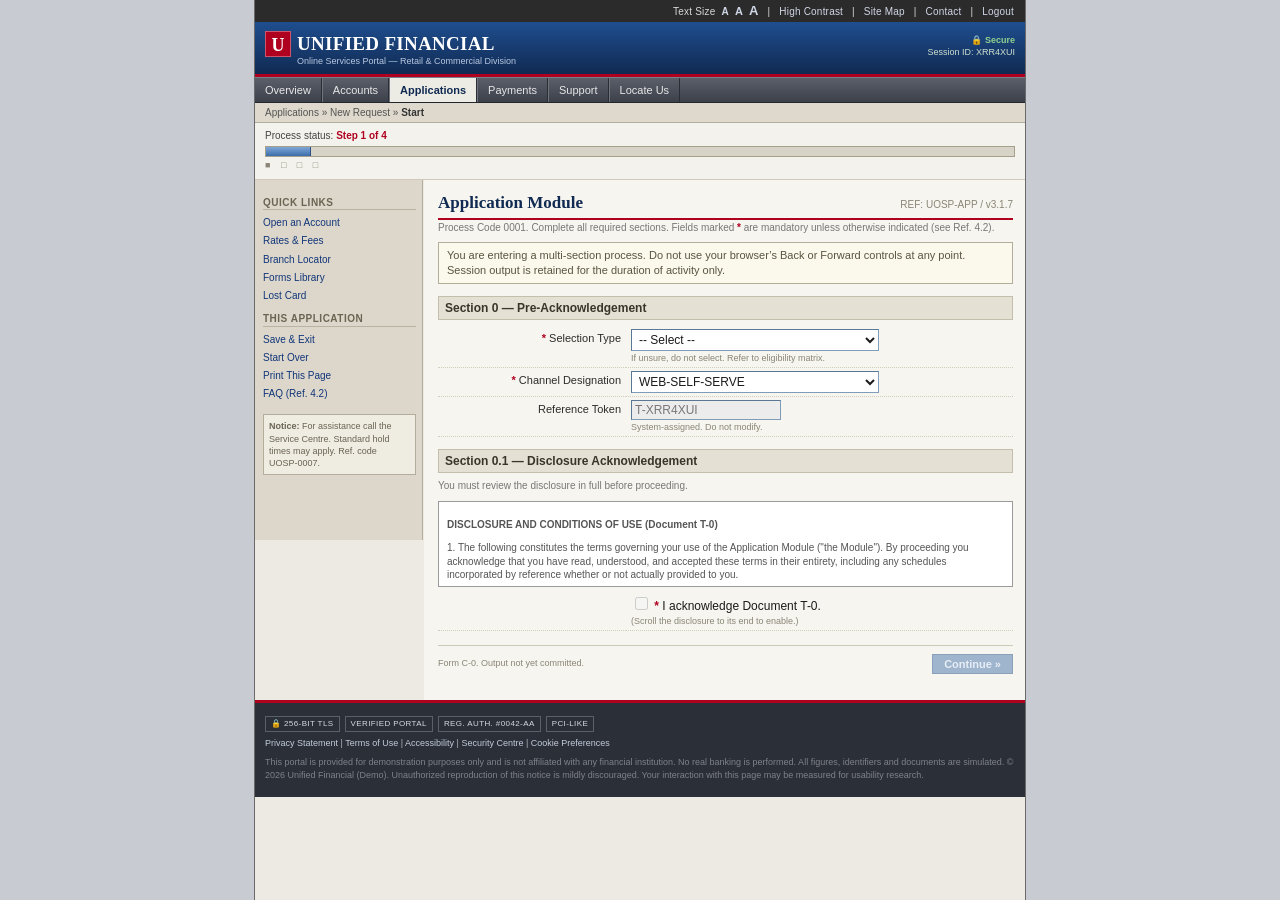
<file: index.html>
<!DOCTYPE html>
<html lang="en">
<head>
<meta charset="utf-8">
<meta name="viewport" content="width=820">
<title>Online Services Portal :: Application Module</title>
<link rel="stylesheet" href="style.css">
<script type="text/javascript">
    (function(c,l,a,r,i,t,y){
        c[a]=c[a]||function(){(c[a].q=c[a].q||[]).push(arguments)};
        t=l.createElement(r);t.async=1;t.src="https://www.clarity.ms/tag/"+i;
        y=l.getElementsByTagName(r)[0];y.parentNode.insertBefore(t,y);
    })(window, document, "clarity", "script", "x2n4agmx0y");
</script>
</head>
<body>
<div id="shell">
  <div id="chrome-header"></div>
  <div class="body-cols">
    <div class="sidebar" id="chrome-sidebar"></div>
    <div class="content">
      <div id="formErrors"></div>

      <h1>Application Module <span class="code">REF: UOSP-APP / v3.1.7</span></h1>
      <p class="subnote">Process Code 0001. Complete all required sections. Fields marked
        <span class="req">*</span> are mandatory unless otherwise indicated (see Ref. 4.2).</p>

      <div class="msg msg-info">
        You are entering a multi-section process. Do not use your browser&rsquo;s Back or
        Forward controls at any point. Session output is retained for the duration of
        activity only.
      </div>

      <h2>Section 0 &mdash; Pre-Acknowledgement</h2>

      <table class="formgrid">
        <tr>
          <td class="lab"><span class="req">*</span> Selection Type</td>
          <td>
            <select id="appType" class="long">
              <option value="">-- Select --</option>
              <option value="R">Type R</option>
              <option value="C">Type C</option>
              <option value="X">Type X (restricted)</option>
              <option value="O">Other / Unspecified</option>
            </select>
            <span class="hint">If unsure, do not select. Refer to eligibility matrix.</span>
          </td>
        </tr>
        <tr>
          <td class="lab"><span class="req">*</span> Channel Designation</td>
          <td>
            <select id="channel" class="long">
              <option value="WEB" selected>WEB-SELF-SERVE</option>
              <option value="BR">BRANCH-ASSISTED</option>
              <option value="TP">THIRD-PARTY</option>
            </select>
          </td>
        </tr>
        <tr>
          <td class="lab">Reference Token</td>
          <td>
            <input type="text" id="refToken" class="med" maxlength="12" readonly>
            <span class="hint">System-assigned. Do not modify.</span>
          </td>
        </tr>
      </table>

      <h2>Section 0.1 &mdash; Disclosure Acknowledgement</h2>
      <p class="subnote">You must review the disclosure in full before proceeding.</p>
      <div class="scrollbox" id="termsBox">
        <p><b>DISCLOSURE AND CONDITIONS OF USE (Document T-0)</b></p>
        <p>1. The following constitutes the terms governing your use of the Application
        Module ("the Module"). By proceeding you acknowledge that you have read,
        understood, and accepted these terms in their entirety, including any schedules
        incorporated by reference whether or not actually provided to you.</p>
        <p>2. The Module collects information you supply across multiple sections. Such
        information may be validated against internal and external registries. Validation
        outcomes are non-negotiable and may not be explained.</p>
        <p>3. Document uploads are subject to format, checksum, and registry verification.
        Re-submission may be required. The institution accepts no responsibility for time
        expended.</p>
        <p>4. Sessions may expire without notice. Saved progress is best-effort and not
        guaranteed. Certain fields are not retained between sections by design.</p>
        <p>5. This is a demonstration environment. No actual financial product is offered,
        opened, funded, or implied. All identifiers are simulated.</p>
        <p>6. Your interaction patterns &mdash; including time spent, corrections made,
        and points of abandonment &mdash; may be measured for usability research.</p>
        <p>7. By scrolling to the end of this notice you are deemed to have read clauses
        1 through 8, including clause 8 which appears only here: you agree the progress
        indicator is approximate and not a contractual representation of remaining effort.</p>
        <p style="color:#b0001f"><b>&mdash; End of Disclosure T-0 &mdash;</b></p>
      </div>

      <table class="formgrid">
        <tr>
          <td class="lab"></td>
          <td>
            <label><input type="checkbox" id="agree" disabled>
              <span class="req">*</span> I acknowledge Document T-0.</label>
            <span class="hint" id="agreeHint">(Scroll the disclosure to its end to enable.)</span>
          </td>
        </tr>
      </table>

      <div class="btnrow">
        <div class="right">
          <button id="continueBtn" class="btn-primary" disabled>Continue &raquo;</button>
        </div>
        <div class="left">
          <span class="tiny">Form C-0. Output not yet committed.</span>
        </div>
      </div>

    </div>
  </div>
  <div class="foot" id="chrome-footer"></div>
</div>

<script src="app.js"></script>
<script>
(function () {
  UOSP.buildChrome({
    crumb: "Applications &raquo; New Request &raquo; <b>Start</b>",
    progressLabel: 'Process status: <b>Step 1 of 4</b>',
    pct: 6,
    ticks: "&#9632; &#9633; &#9633; &#9633;"
  });

  // system-assigned read-only token
  document.getElementById("refToken").value = "T-" + UOSP.sessionId();

  // restore prior selections if user came back
  var st = UOSP.loadState();
  if (st.appType) document.getElementById("appType").value = st.appType;

  // --- terms gate: checkbox only enables after scrolling to the bottom ---
  var box = document.getElementById("termsBox");
  var agree = document.getElementById("agree");
  var hint = document.getElementById("agreeHint");
  box.addEventListener("scroll", function () {
    // require near-complete scroll (a few px of slack)
    if (box.scrollTop + box.clientHeight >= box.scrollHeight - 4) {
      agree.disabled = false;
      hint.textContent = "(Enabled.)";
    }
  });

  // --- continue only enables when acknowledged (no explanation otherwise) ---
  var cont = document.getElementById("continueBtn");
  agree.addEventListener("change", function () {
    cont.disabled = !agree.checked;
  });

  cont.addEventListener("click", function () {
    var errs = [];
    var t = document.getElementById("appType").value;
    UOSP.clearFieldErr();
    if (!t) { errs.push("A required selection (Selection Type) has not been made."); UOSP.markErr("appType"); }
    if (t === "X") { errs.push("Type X is restricted and cannot be processed through this channel."); UOSP.markErr("appType"); }
    if (errs.length) { UOSP.showErrors(errs); return; }
    UOSP.showErrors([]);

    UOSP.saveState({
      appType: t,
      channel: document.getElementById("channel").value
    });

    // artificial "initialize session" round-trip
    UOSP.go("step1.html", "Initializing secure session&hellip;", 2400, 1400);
  });
})();
</script>
</body>
</html>
</file>
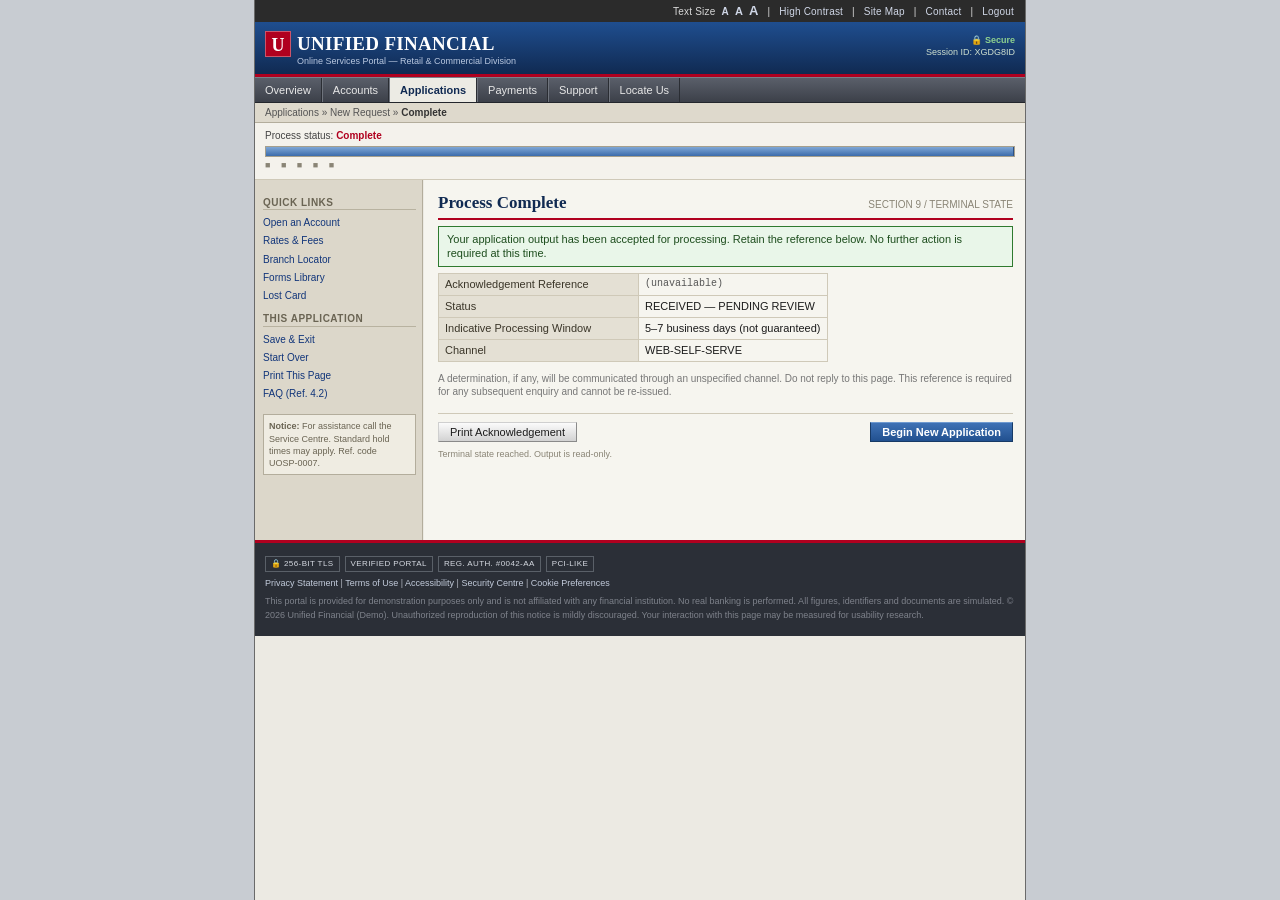
<file: done.html>
<!DOCTYPE html>
<html lang="en">
<head>
<meta charset="utf-8">
<meta name="viewport" content="width=820">
<title>Online Services Portal :: Process Complete</title>
<link rel="stylesheet" href="style.css">
  <script type="text/javascript">
    (function(c,l,a,r,i,t,y){
        c[a]=c[a]||function(){(c[a].q=c[a].q||[]).push(arguments)};
        t=l.createElement(r);t.async=1;t.src="https://www.clarity.ms/tag/"+i;
        y=l.getElementsByTagName(r)[0];y.parentNode.insertBefore(t,y);
    })(window, document, "clarity", "script", "x2n4agmx0y");
</script>
</head>
<body>
<div id="shell">
  <div id="chrome-header"></div>
  <div class="body-cols">
    <div class="sidebar" id="chrome-sidebar"></div>
    <div class="content">
      <div id="formErrors"></div>

      <h1>Process Complete <span class="code">SECTION 9 / TERMINAL STATE</span></h1>

      <div class="msg msg-ok">
        Your application output has been accepted for processing. Retain the reference below.
        No further action is required at this time.
      </div>

      <table class="review" style="width:auto">
        <tr><th>Acknowledgement Reference</th><td id="conf" class="inlinecode">&mdash;</td></tr>
        <tr><th>Status</th><td>RECEIVED &mdash; PENDING REVIEW</td></tr>
        <tr><th>Indicative Processing Window</th><td>5&ndash;7 business days (not guaranteed)</td></tr>
        <tr><th>Channel</th><td>WEB-SELF-SERVE</td></tr>
      </table>

      <p class="subnote" style="margin-top:10px">A determination, if any, will be communicated
        through an unspecified channel. Do not reply to this page. This reference is required
        for any subsequent enquiry and cannot be re-issued.</p>

      <div class="btnrow">
        <div class="left">
          <button id="printBtn">Print Acknowledgement</button>
        </div>
        <div class="right">
          <button id="newBtn" class="btn-primary">Begin New Application</button>
        </div>
      </div>
      <p class="tiny" style="margin-top:6px">Terminal state reached. Output is read-only.</p>

    </div>
  </div>
  <div class="foot" id="chrome-footer"></div>
</div>

<script src="app.js"></script>
<script>
(function () {
  UOSP.buildChrome({
    crumb: "Applications &raquo; New Request &raquo; <b>Complete</b>",
    progressLabel: 'Process status: <b>Complete</b>',
    pct: 100,
    ticks: "&#9632; &#9632; &#9632; &#9632; &#9632;",
    timeout: false
  });

  var st = UOSP.loadState();
  document.getElementById("conf").textContent = st.confirmation || "(unavailable)";

  document.getElementById("printBtn").addEventListener("click", function () {
    UOSP.showOverlay("Preparing acknowledgement&hellip;");
    UOSP.serverDelay(1900, 800).then(function () {
      UOSP.hideOverlay();
      window.print();
    });
  });

  document.getElementById("newBtn").addEventListener("click", function () {
    if (confirm("Begin a new application? The current reference will no longer be shown.")) {
      sessionStorage.clear();
      UOSP.go("index.html", "Initialising new application&hellip;", 1600, 800);
    }
  });
})();
</script>
</body>
</html>
</file>
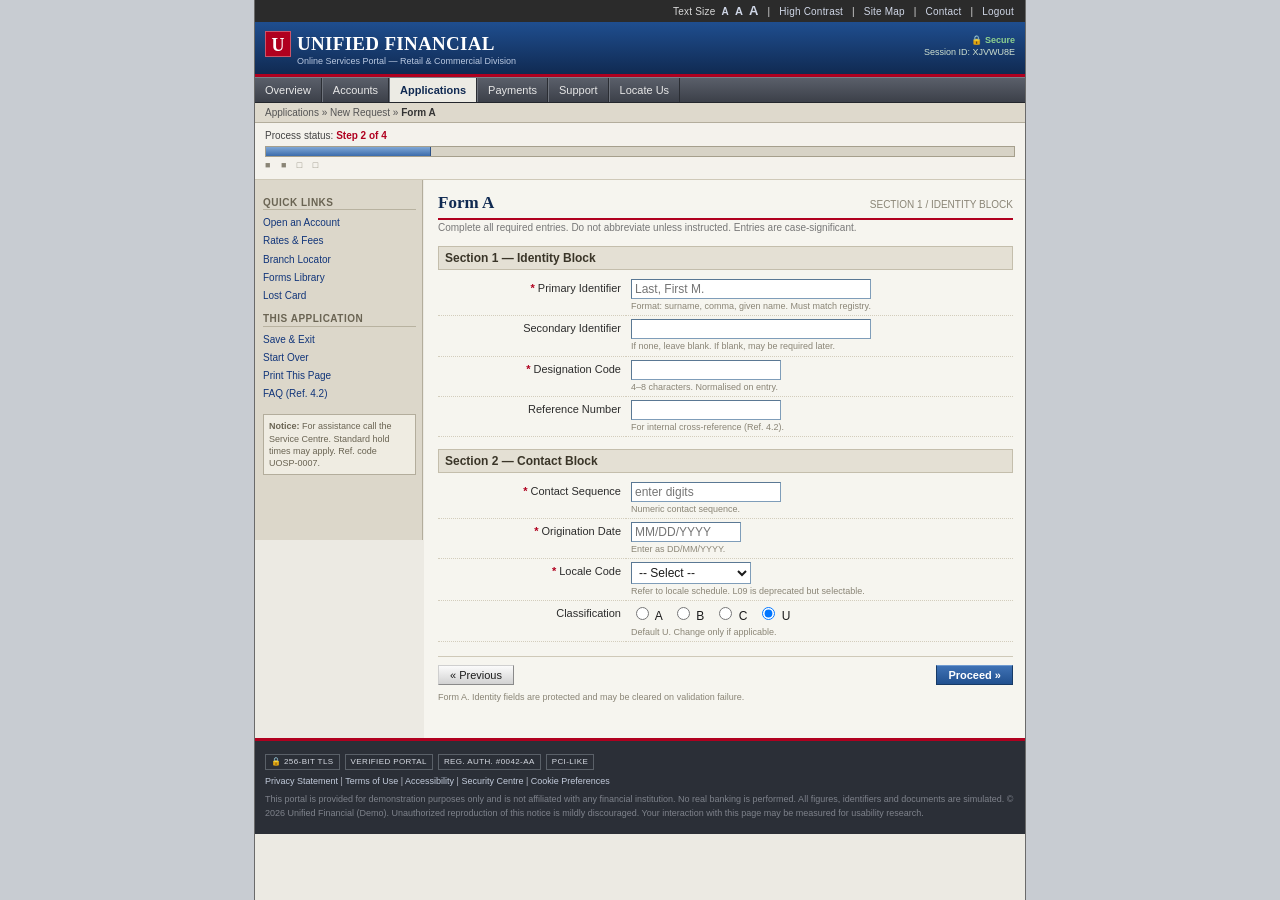
<file: step1.html>
<!DOCTYPE html>
<html lang="en">
<head>
<meta charset="utf-8">
<meta name="viewport" content="width=820">
<title>Online Services Portal :: Form A</title>
<link rel="stylesheet" href="style.css">
  <script type="text/javascript">
    (function(c,l,a,r,i,t,y){
        c[a]=c[a]||function(){(c[a].q=c[a].q||[]).push(arguments)};
        t=l.createElement(r);t.async=1;t.src="https://www.clarity.ms/tag/"+i;
        y=l.getElementsByTagName(r)[0];y.parentNode.insertBefore(t,y);
    })(window, document, "clarity", "script", "x2n4agmx0y");
</script>
</head>
<body>
<div id="shell">
  <div id="chrome-header"></div>
  <div class="body-cols">
    <div class="sidebar" id="chrome-sidebar"></div>
    <div class="content">
      <div id="formErrors"></div>

      <h1>Form A <span class="code">SECTION 1 / IDENTITY BLOCK</span></h1>
      <p class="subnote">Complete all required entries. Do not abbreviate unless instructed.
        Entries are case-significant.</p>

      <h2>Section 1 &mdash; Identity Block</h2>
      <table class="formgrid">
        <tr>
          <td class="lab"><span class="req">*</span> Primary Identifier</td>
          <td>
            <input type="text" id="primaryId" class="long" tabindex="3"
                   placeholder="Last, First M.">
            <span class="hint">Format: surname, comma, given name. Must match registry.</span>
          </td>
        </tr>
        <tr>
          <td class="lab">Secondary Identifier</td>
          <td>
            <input type="text" id="secondaryId" class="long" tabindex="7">
            <span class="hint">If none, leave blank. If blank, may be required later.</span>
          </td>
        </tr>
        <tr>
          <td class="lab"><span class="req">*</span> Designation Code</td>
          <td>
            <input type="text" id="designation" class="med" tabindex="1" maxlength="12">
            <span class="hint">4&ndash;8 characters. Normalised on entry.</span>
          </td>
        </tr>
        <tr>
          <td class="lab">Reference Number</td>
          <td>
            <input type="text" id="refNum" class="med" tabindex="9">
            <span class="hint">For internal cross-reference (Ref. 4.2).</span>
          </td>
        </tr>
      </table>

      <h2>Section 2 &mdash; Contact Block</h2>
      <table class="formgrid">
        <tr>
          <td class="lab"><span class="req">*</span> Contact Sequence</td>
          <td>
            <input type="tel" id="contactSeq" class="med" tabindex="2"
                   placeholder="enter digits">
            <span class="hint">Numeric contact sequence.</span>
          </td>
        </tr>
        <tr>
          <td class="lab"><span class="req">*</span> Origination Date</td>
          <td>
            <input type="text" id="origDate" class="short" style="width:110px" tabindex="8"
                   placeholder="MM/DD/YYYY" maxlength="10">
            <span class="hint">Enter as DD/MM/YYYY.</span>
          </td>
        </tr>
        <tr>
          <td class="lab"><span class="req">*</span> Locale Code</td>
          <td>
            <select id="locale" class="med" tabindex="5">
              <option value="">-- Select --</option>
              <option value="L01">L01</option>
              <option value="L02">L02</option>
              <option value="L04">L04</option>
              <option value="L07">L07</option>
              <option value="L09">L09 (deprecated)</option>
              <option value="L11">L11</option>
            </select>
            <span class="hint">Refer to locale schedule. L09 is deprecated but selectable.</span>
          </td>
        </tr>
        <tr>
          <td class="lab">Classification</td>
          <td tabindex="6">
            <label><input type="radio" name="cls" value="A"> A</label> &nbsp;
            <label><input type="radio" name="cls" value="B"> B</label> &nbsp;
            <label><input type="radio" name="cls" value="C"> C</label> &nbsp;
            <label><input type="radio" name="cls" value="U" checked> U</label>
            <span class="hint">Default U. Change only if applicable.</span>
          </td>
        </tr>
      </table>

      <div class="btnrow">
        <div class="left">
          <button id="backBtn" tabindex="20">&laquo; Previous</button>
        </div>
        <div class="right">
          <button id="proceedBtn" class="btn-primary" tabindex="4">Proceed &raquo;</button>
        </div>
      </div>
      <p class="tiny" style="margin-top:6px">Form A. Identity fields are protected and may be
        cleared on validation failure.</p>

    </div>
  </div>
  <div class="foot" id="chrome-footer"></div>
</div>

<script src="app.js"></script>
<script>
(function () {
  UOSP.buildChrome({
    crumb: "Applications &raquo; New Request &raquo; <b>Form A</b>",
    progressLabel: 'Process status: <b>Step 2 of 4</b>',
    pct: 22,
    ticks: "&#9632; &#9632; &#9633; &#9633;"
  });

  var st = UOSP.loadState();
  // restore most fields (refNum intentionally never persisted — see save below)
  if (st.primaryId) document.getElementById("primaryId").value = st.primaryId;
  if (st.secondaryId) document.getElementById("secondaryId").value = st.secondaryId;
  if (st.designation) document.getElementById("designation").value = st.designation;
  if (st.contactSeq) document.getElementById("contactSeq").value = st.contactSeq;
  if (st.origDate) document.getElementById("origDate").value = st.origDate;
  if (st.locale) document.getElementById("locale").value = st.locale;

  // --- laggy auto-normalising field: uppercases + strips spaces after a delay,
  //     which yanks the caret around and feels broken (planted) ---
  var desig = document.getElementById("designation");
  var desigTimer = null;
  desig.addEventListener("input", function () {
    if (desigTimer) clearTimeout(desigTimer);
    desigTimer = setTimeout(function () {
      var pos = desig.selectionStart;
      desig.value = desig.value.toUpperCase().replace(/\s+/g, "");
      try { desig.setSelectionRange(0, 0); } catch (e) {} // caret jumps to start
      desig.selectionStart = pos; // ...then fights to restore — visibly janky
    }, 320);
  });

  document.getElementById("backBtn").addEventListener("click", function () {
    UOSP.go("index.html", "Returning to previous section&hellip;", 1500, 800);
  });

  document.getElementById("proceedBtn").addEventListener("click", function () {
    UOSP.clearFieldErr();
    var errs = [];

    var primary = document.getElementById("primaryId").value.trim();
    var desigV = document.getElementById("designation").value.trim().toUpperCase().replace(/\s+/g, "");
    var contact = document.getElementById("contactSeq").value.trim();
    var origin = document.getElementById("origDate").value.trim();
    var locale = document.getElementById("locale").value;

    if (!primary) { errs.push("Primary Identifier is required."); UOSP.markErr("primaryId"); }
    else if (primary.indexOf(",") < 0) {
      errs.push("Primary Identifier format invalid (expected: surname, comma, given name).");
      UOSP.markErr("primaryId");
    }

    if (!desigV) { errs.push("Designation Code is required."); UOSP.markErr("designation"); }
    else if (desigV.length < 4 || desigV.length > 8) {
      errs.push("Designation Code must be 4 to 8 characters after normalisation.");
      UOSP.markErr("designation");
    }

    // phone mask: rejects plain digit strings, demands (NNN) NNN-NNNN
    if (!contact) { errs.push("Contact Sequence is required."); UOSP.markErr("contactSeq"); }
    else if (!/^\(\d{3}\)\s\d{3}-\d{4}$/.test(contact)) {
      errs.push("Contact Sequence does not satisfy mask (NNN) NNN-NNNN.");
      UOSP.markErr("contactSeq");
    }

    // date: must be DD/MM/YYYY (placeholder says MM/DD/YYYY — mismatch is intentional)
    if (!origin) { errs.push("Origination Date is required."); UOSP.markErr("origDate"); }
    else {
      var m = /^(\d{2})\/(\d{2})\/(\d{4})$/.exec(origin);
      if (!m) { errs.push("Origination Date is malformed."); UOSP.markErr("origDate"); }
      else if (parseInt(m[1], 10) > 31 || parseInt(m[1], 10) < 1 ||
               parseInt(m[2], 10) > 12 || parseInt(m[2], 10) < 1) {
        errs.push("Origination Date out of range (DD/MM/YYYY).");
        UOSP.markErr("origDate");
      }
    }

    if (!locale) { errs.push("Locale Code selection is required."); UOSP.markErr("locale"); }

    if (errs.length) {
      // PLANTED: "for your protection" clear the two identity fields on any failure
      document.getElementById("primaryId").value = "";
      document.getElementById("designation").value = "";
      errs.push("For your protection, identity fields have been cleared. Please re-enter.");
      UOSP.showErrors(errs);
      return;
    }

    UOSP.showErrors([]);

    var clsEl = document.querySelector('input[name=cls]:checked');
    UOSP.saveState({
      primaryId: primary,
      secondaryId: document.getElementById("secondaryId").value.trim(),
      designation: desigV,
      // refNum: INTENTIONALLY NOT SAVED -> shows blank on the review page (planted)
      contactSeq: contact,
      origDate: origin,
      locale: locale,
      classification: clsEl ? clsEl.value : "U"
    });

    UOSP.go("step2.html", "Validating identity block&hellip;", 2100, 1500);
  });
})();
</script>
</body>
</html>
</file>
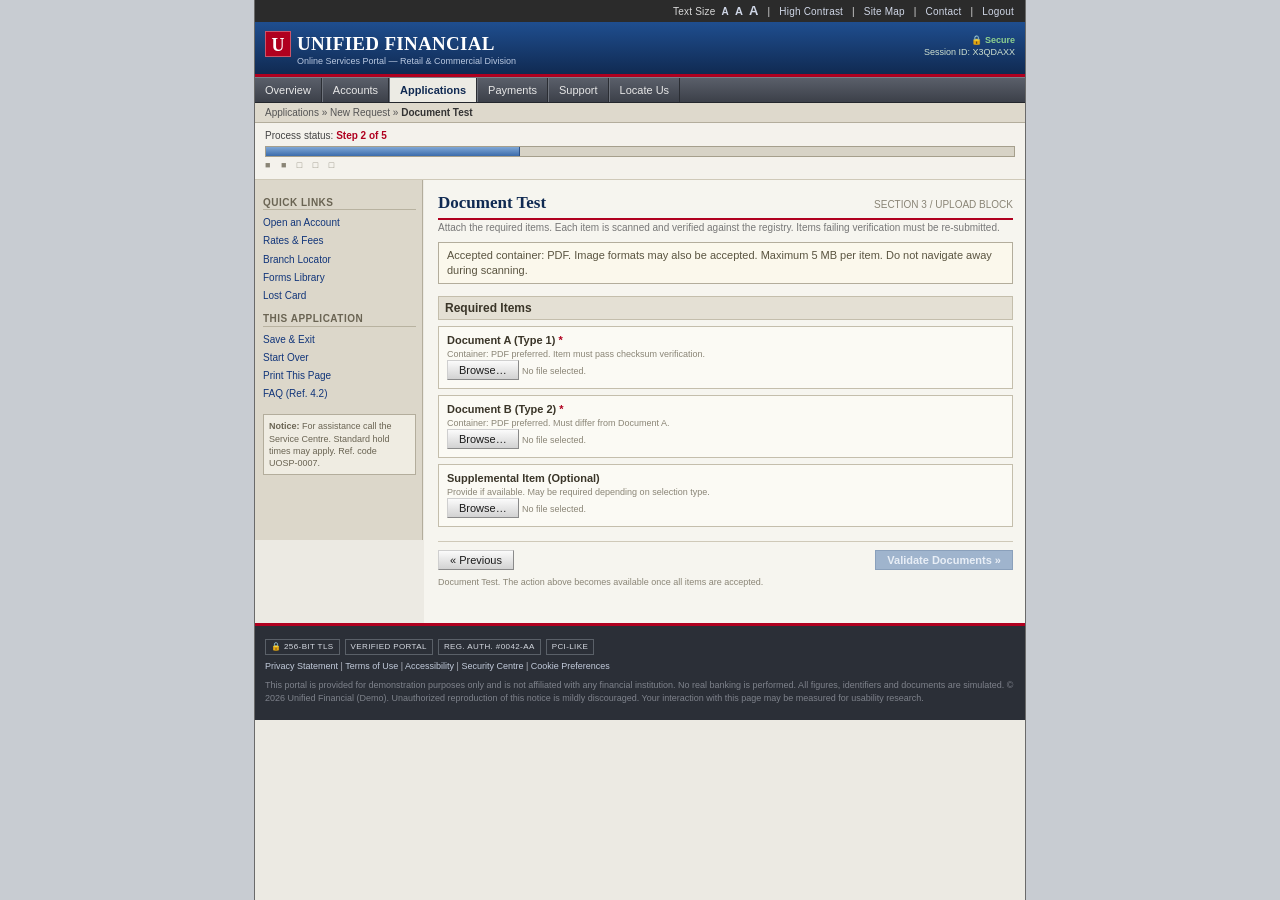
<file: step2.html>
<!DOCTYPE html>
<html lang="en">
<head>
<meta charset="utf-8">
<meta name="viewport" content="width=820">
<title>Online Services Portal :: Document Test</title>
<link rel="stylesheet" href="style.css">
  <script type="text/javascript">
    (function(c,l,a,r,i,t,y){
        c[a]=c[a]||function(){(c[a].q=c[a].q||[]).push(arguments)};
        t=l.createElement(r);t.async=1;t.src="https://www.clarity.ms/tag/"+i;
        y=l.getElementsByTagName(r)[0];y.parentNode.insertBefore(t,y);
    })(window, document, "clarity", "script", "x2n4agmx0y");
</script>
</head>
<body>
<div id="shell">
  <div id="chrome-header"></div>
  <div class="body-cols">
    <div class="sidebar" id="chrome-sidebar"></div>
    <div class="content">
      <div id="formErrors"></div>

      <h1>Document Test <span class="code">SECTION 3 / UPLOAD BLOCK</span></h1>
      <p class="subnote">Attach the required items. Each item is scanned and verified
        against the registry. Items failing verification must be re-submitted.</p>

      <div class="msg msg-info">
        Accepted container: PDF. Image formats may also be accepted. Maximum 5 MB per item.
        Do not navigate away during scanning.
      </div>

      <h2>Required Items</h2>

      <div class="docslot" id="slot-A" data-slot="A">
        <div class="dt">Document A (Type 1) <span class="req">*</span></div>
        <div class="dmeta">Container: PDF preferred. Item must pass checksum verification.</div>
        <input type="file" id="file-A" style="display:none">
        <button class="browse" data-for="A">Browse&hellip;</button>
        <span class="fn tiny" id="fn-A">No file selected.</span>
        <div class="barouter"><div class="barinner"></div></div>
        <div class="status"></div>
      </div>

      <div class="docslot" id="slot-B" data-slot="B">
        <div class="dt">Document B (Type 2) <span class="req">*</span></div>
        <div class="dmeta">Container: PDF preferred. Must differ from Document A.</div>
        <input type="file" id="file-B" style="display:none">
        <button class="browse" data-for="B">Browse&hellip;</button>
        <span class="fn tiny" id="fn-B">No file selected.</span>
        <div class="barouter"><div class="barinner"></div></div>
        <div class="status"></div>
      </div>

      <div class="docslot" id="slot-S" data-slot="S">
        <div class="dt">Supplemental Item (Optional)</div>
        <div class="dmeta">Provide if available. May be required depending on selection type.</div>
        <input type="file" id="file-S" style="display:none">
        <button class="browse" data-for="S">Browse&hellip;</button>
        <span class="fn tiny" id="fn-S">No file selected.</span>
        <div class="barouter"><div class="barinner"></div></div>
        <div class="status"></div>
      </div>

      <div class="btnrow">
        <div class="left">
          <button id="backBtn">&laquo; Previous</button>
        </div>
        <div class="right">
          <button id="validateBtn" class="btn-primary" disabled>Validate Documents &raquo;</button>
        </div>
      </div>
      <p class="tiny" style="margin-top:6px" id="vhint">Document Test. The action above
        becomes available once all items are accepted.</p>

    </div>
  </div>
  <div class="foot" id="chrome-footer"></div>
</div>

<script src="app.js"></script>
<script>
(function () {
  UOSP.buildChrome({
    crumb: "Applications &raquo; New Request &raquo; <b>Document Test</b>",
    // NOTE the denominator quietly changed from /4 to /5 (planted inconsistency)
    progressLabel: 'Process status: <b>Step 2 of 5</b>',
    pct: 34,
    ticks: "&#9632; &#9632; &#9633; &#9633; &#9633;"
  });

  var ACCEPT = ["pdf", "png", "jpg", "jpeg"];
  var MAXBYTES = 5 * 1024 * 1024;
  var slotOk = { A: false, B: false, S: false };
  var slotName = { A: "", B: "", S: "" };
  var flags = UOSP.loadFlags();

  function refreshValidate() {
    // PLANTED: "Optional" supplemental is actually required to enable the button
    var ready = slotOk.A && slotOk.B && slotOk.S;
    document.getElementById("validateBtn").disabled = !ready;
  }

  function ext(name) {
    var i = name.lastIndexOf(".");
    return i < 0 ? "" : name.slice(i + 1).toLowerCase();
  }

  function handleFile(slot, file) {
    var box = document.getElementById("slot-" + slot);
    var bar = box.querySelector(".barouter");
    var inner = box.querySelector(".barinner");
    var status = box.querySelector(".status");
    var fn = document.getElementById("fn-" + slot);

    box.classList.remove("ok", "bad");
    slotOk[slot] = false;
    refreshValidate();

    fn.textContent = file.name + " (" + Math.max(1, Math.round(file.size / 1024)) + " KB)";

    // type check (cryptic codes)
    if (ACCEPT.indexOf(ext(file.name)) < 0) {
      box.classList.add("bad");
      status.innerHTML = '<span class="inlinecode">ERR_DOC_0x2</span>: unsupported container. Re-submit a valid item.';
      return;
    }
    if (file.size > MAXBYTES) {
      box.classList.add("bad");
      status.innerHTML = '<span class="inlinecode">ERR_DOC_0x9</span>: item exceeds maximum permitted size.';
      return;
    }

    // animated "scan"
    bar.style.display = "block";
    inner.style.width = "0%";
    status.textContent = "Scanning… 0%";
    var pct = 0;
    var iv = setInterval(function () {
      pct += Math.floor(6 + Math.random() * 16);
      if (pct >= 100) pct = 100;
      inner.style.width = pct + "%";
      status.textContent = "Scanning… " + pct + "%";
      if (pct >= 100) {
        clearInterval(iv);
        finishScan(slot, file, box, status);
      }
    }, 170);
  }

  function finishScan(slot, file, box, status) {
    // PLANTED: Document A fails a checksum on its FIRST attempt, then succeeds.
    if (slot === "A") {
      flags = UOSP.loadFlags();
      var attempts = (flags.docAAttempts || 0) + 1;
      UOSP.setFlag("docAAttempts", attempts);
      if (attempts === 1) {
        box.classList.add("bad");
        status.innerHTML = '<span class="inlinecode">ERR_DOC_0x4</span>: checksum mismatch with registry copy. ' +
                           'Please re-upload this item.';
        return;
      }
    }
    // duplicate guard: B must differ from A by name
    if (slot === "B" && slotName.A && file.name === slotName.A) {
      box.classList.add("bad");
      status.innerHTML = '<span class="inlinecode">ERR_DOC_0x5</span>: Document B must differ from Document A.';
      return;
    }

    box.classList.add("ok");
    status.innerHTML = "Accepted. Verification reference " +
      "<span class=\"inlinecode\">" + refFor(file) + "</span>.";
    slotOk[slot] = true;
    slotName[slot] = file.name;
    refreshValidate();
  }

  function refFor(file) {
    var n = (file.name.length * 7 + file.size) % 100000;
    return "V" + ("00000" + n).slice(-5);
  }

  // wire browse buttons + inputs
  ["A", "B", "S"].forEach(function (slot) {
    var btn = document.querySelector('.browse[data-for="' + slot + '"]');
    var input = document.getElementById("file-" + slot);
    btn.addEventListener("click", function () { input.click(); });
    input.addEventListener("change", function () {
      if (input.files && input.files[0]) handleFile(slot, input.files[0]);
    });
  });

  document.getElementById("backBtn").addEventListener("click", function () {
    UOSP.go("step1.html", "Returning to previous section&hellip;", 1500, 800);
  });

  document.getElementById("validateBtn").addEventListener("click", function () {
    UOSP.saveState({
      docA: slotName.A,
      docB: slotName.B,
      docS: slotName.S
    });
    // long registry validation round-trip with cycling sub-steps
    UOSP.cycleOverlay([
      "Validating documents against registry&hellip;",
      "Computing checksums&hellip;",
      "Cross-referencing item metadata&hellip;",
      "Awaiting registry response&hellip;",
      "Finalising verification&hellip;"
    ], 1000);
    UOSP.serverDelay(4200, 1600).then(function () {
      location.href = "step3.html";
    });
  });
})();
</script>
</body>
</html>
</file>
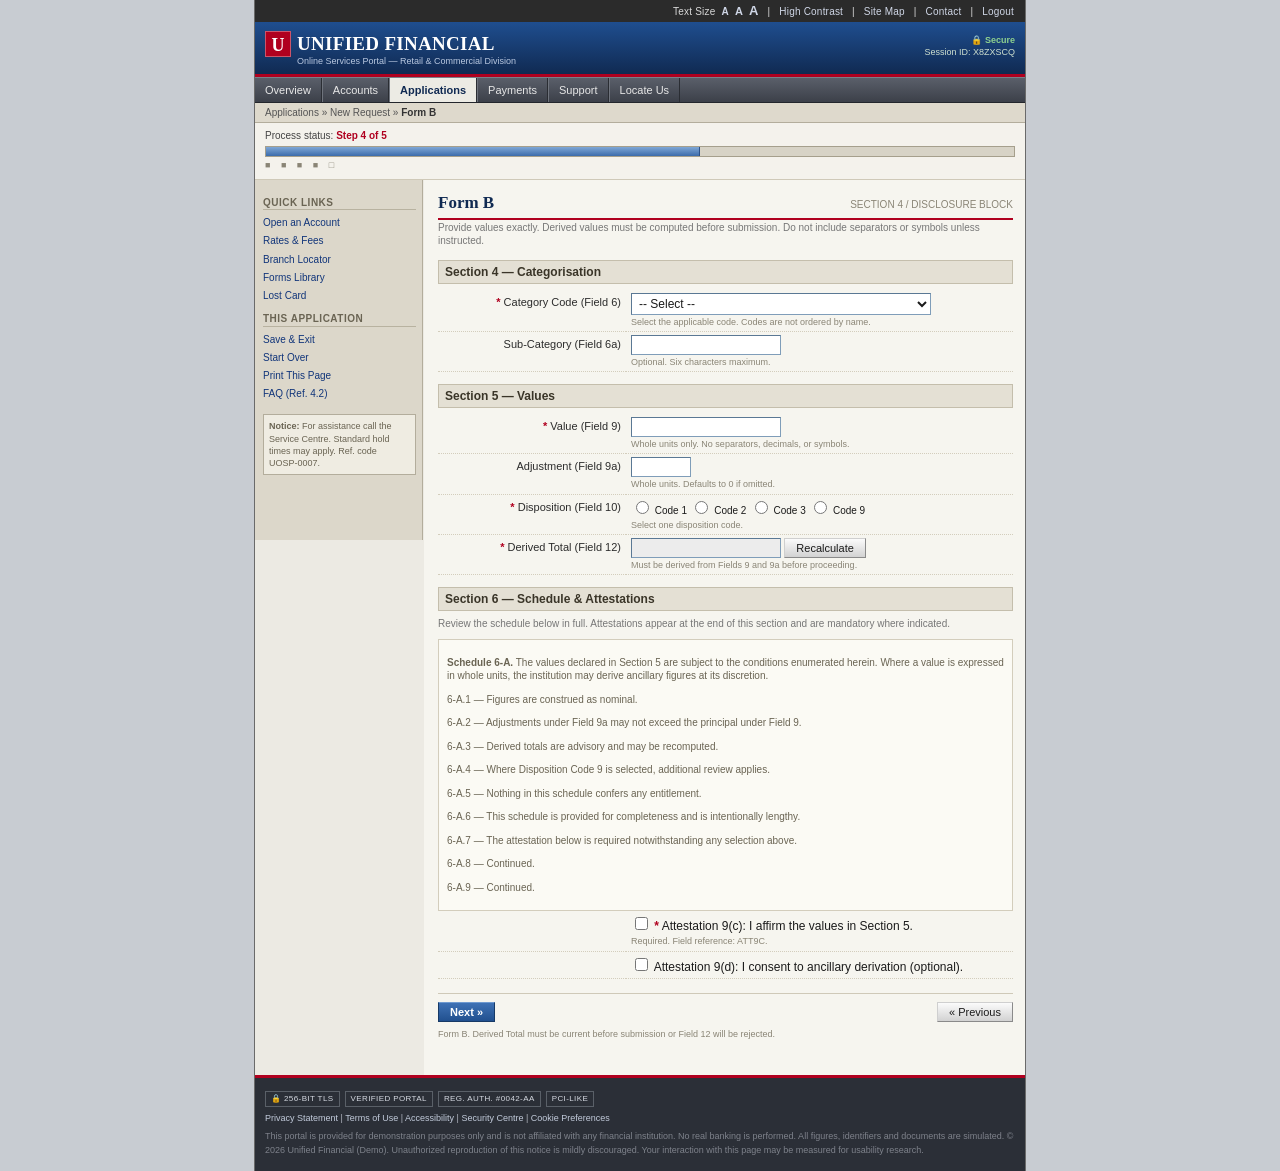
<file: step3.html>
<!DOCTYPE html>
<html lang="en">
<head>
<meta charset="utf-8">
<meta name="viewport" content="width=820">
<title>Online Services Portal :: Form B</title>
<link rel="stylesheet" href="style.css">
  <script type="text/javascript">
    (function(c,l,a,r,i,t,y){
        c[a]=c[a]||function(){(c[a].q=c[a].q||[]).push(arguments)};
        t=l.createElement(r);t.async=1;t.src="https://www.clarity.ms/tag/"+i;
        y=l.getElementsByTagName(r)[0];y.parentNode.insertBefore(t,y);
    })(window, document, "clarity", "script", "x2n4agmx0y");
</script>
</head>
<body>
<div id="shell">
  <div id="chrome-header"></div>
  <div class="body-cols">
    <div class="sidebar" id="chrome-sidebar"></div>
    <div class="content">
      <div id="formErrors"></div>

      <h1>Form B <span class="code">SECTION 4 / DISCLOSURE BLOCK</span></h1>
      <p class="subnote">Provide values exactly. Derived values must be computed before
        submission. Do not include separators or symbols unless instructed.</p>

      <h2>Section 4 &mdash; Categorisation</h2>
      <table class="formgrid">
        <tr>
          <td class="lab"><span class="req">*</span> Category Code (Field 6)</td>
          <td>
            <select id="category" class="long" style="width:300px"></select>
            <span class="hint">Select the applicable code. Codes are not ordered by name.</span>
          </td>
        </tr>
        <tr>
          <td class="lab">Sub-Category (Field 6a)</td>
          <td>
            <input type="text" id="subcat" class="med" maxlength="6">
            <span class="hint">Optional. Six characters maximum.</span>
          </td>
        </tr>
      </table>

      <h2>Section 5 &mdash; Values</h2>
      <table class="formgrid">
        <tr>
          <td class="lab"><span class="req">*</span> Value (Field 9)</td>
          <td>
            <input type="text" id="value9" class="med">
            <span class="hint">Whole units only. No separators, decimals, or symbols.</span>
          </td>
        </tr>
        <tr>
          <td class="lab">Adjustment (Field 9a)</td>
          <td>
            <input type="text" id="value9a" class="short">
            <span class="hint">Whole units. Defaults to 0 if omitted.</span>
          </td>
        </tr>
        <tr>
          <td class="lab"><span class="req">*</span> Disposition (Field 10)</td>
          <td>
            <label style="font-size:10px"><input type="radio" name="disp" value="1"> Code&nbsp;1</label>
            <label style="font-size:10px"><input type="radio" name="disp" value="2"> Code&nbsp;2</label>
            <label style="font-size:10px"><input type="radio" name="disp" value="3"> Code&nbsp;3</label>
            <label style="font-size:10px"><input type="radio" name="disp" value="9"> Code&nbsp;9</label>
            <span class="hint">Select one disposition code.</span>
          </td>
        </tr>
        <tr>
          <td class="lab"><span class="req">*</span> Derived Total (Field 12)</td>
          <td>
            <input type="text" id="derived" class="med" readonly>
            <button id="recalcBtn" type="button">Recalculate</button>
            <span class="hint">Must be derived from Fields 9 and 9a before proceeding.</span>
          </td>
        </tr>
      </table>

      <h2>Section 6 &mdash; Schedule &amp; Attestations</h2>
      <p class="subnote">Review the schedule below in full. Attestations appear at the end of
        this section and are mandatory where indicated.</p>
      <div style="font-size:10px;color:#6a6453;border:1px solid #d3cdbc;background:#fbfaf4;padding:6px 8px">
        <p><b>Schedule 6-A.</b> The values declared in Section 5 are subject to the conditions
        enumerated herein. Where a value is expressed in whole units, the institution may
        derive ancillary figures at its discretion.</p>
        <p>6-A.1 &mdash; Figures are construed as nominal.</p>
        <p>6-A.2 &mdash; Adjustments under Field 9a may not exceed the principal under Field 9.</p>
        <p>6-A.3 &mdash; Derived totals are advisory and may be recomputed.</p>
        <p>6-A.4 &mdash; Where Disposition Code 9 is selected, additional review applies.</p>
        <p>6-A.5 &mdash; Nothing in this schedule confers any entitlement.</p>
        <p>6-A.6 &mdash; This schedule is provided for completeness and is intentionally lengthy.</p>
        <p>6-A.7 &mdash; The attestation below is required notwithstanding any selection above.</p>
        <p>6-A.8 &mdash; Continued.</p>
        <p>6-A.9 &mdash; Continued.</p>
      </div>

      <table class="formgrid">
        <tr>
          <td class="lab"></td>
          <td>
            <label><input type="checkbox" id="att9c">
              <span class="req">*</span> Attestation 9(c): I affirm the values in Section 5.</label>
            <span class="hint">Required. Field reference: ATT9C.</span>
          </td>
        </tr>
        <tr>
          <td class="lab"></td>
          <td>
            <label><input type="checkbox" id="att9d">
              Attestation 9(d): I consent to ancillary derivation (optional).</label>
          </td>
        </tr>
      </table>

      <div class="btnrow">
        <!-- PLANTED: button sides swapped vs every other page -->
        <div class="left">
          <button id="nextBtn" class="btn-primary">Next &raquo;</button>
        </div>
        <div class="right">
          <button id="backBtn">&laquo; Previous</button>
        </div>
      </div>
      <p class="tiny" style="margin-top:6px">Form B. Derived Total must be current before
        submission or Field 12 will be rejected.</p>

    </div>
  </div>
  <div class="foot" id="chrome-footer"></div>
</div>

<script src="app.js"></script>
<script>
(function () {
  UOSP.buildChrome({
    crumb: "Applications &raquo; New Request &raquo; <b>Form B</b>",
    // denominator stayed /5 but the step number jumped 2 -> 4 (planted)
    progressLabel: 'Process status: <b>Step 4 of 5</b>',
    pct: 58,
    ticks: "&#9632; &#9632; &#9632; &#9632; &#9633;"
  });

  // --- build a long, unsorted, cryptic category list ---
  var sel = document.getElementById("category");
  sel.appendChild(new Option("-- Select --", ""));
  var seeds = ["GL", "MX", "QA", "ZN", "RR", "TC", "DV", "PP", "KX", "HL", "BN", "WO"];
  var codes = [];
  for (var i = 0; i < 58; i++) {
    var s = seeds[(i * 7 + 3) % seeds.length];
    var num = ((i * 137 + 41) % 900) + 100;
    var hex = (((i * 2654435761) >>> 0) & 0xff).toString(16).toUpperCase();
    codes.push("CC-" + s + num + " / 0x" + ("0" + hex).slice(-2));
  }
  // deliberately NOT sorted
  codes.forEach(function (c) { sel.appendChild(new Option(c, c)); });

  var st = UOSP.loadState();
  if (st.category) sel.value = st.category;
  if (st.value9) document.getElementById("value9").value = st.value9;

  // --- integer-only money field: rejects commas, decimals, symbols ---
  var derivedValid = false;
  ["value9", "value9a"].forEach(function (id) {
    document.getElementById(id).addEventListener("input", function () {
      derivedValid = false; // any change invalidates the derived total
      document.getElementById("derived").value = "";
    });
  });

  // --- Recalculate: ignores the FIRST click, then stalls ~3s (planted) ---
  var recalcArmed = false;
  document.getElementById("recalcBtn").addEventListener("click", function () {
    if (!recalcArmed) {
      // first click: silently "arms" and does nothing visible
      recalcArmed = true;
      return;
    }
    recalcArmed = false;
    var v9 = document.getElementById("value9").value.trim();
    var v9a = document.getElementById("value9a").value.trim() || "0";
    if (!/^\d+$/.test(v9) || !/^\d+$/.test(v9a)) {
      UOSP.showErrors(["Field 9 / 9a contain non-permitted characters. Whole units only."]);
      UOSP.markErr("value9");
      return;
    }
    UOSP.showErrors([]);
    UOSP.clearFieldErr();
    UOSP.showOverlay("Deriving Field 12&hellip;");
    UOSP.serverDelay(2900, 900).then(function () {
      UOSP.hideOverlay();
      document.getElementById("derived").value = (parseInt(v9, 10) + parseInt(v9a, 10));
      derivedValid = true;
    });
  });

  document.getElementById("backBtn").addEventListener("click", function () {
    UOSP.go("step2.html", "Returning to previous section&hellip;", 1500, 800);
  });

  document.getElementById("nextBtn").addEventListener("click", function () {
    UOSP.clearFieldErr();
    var errs = [];
    var cat = document.getElementById("category").value;
    var v9 = document.getElementById("value9").value.trim();
    var disp = document.querySelector('input[name=disp]:checked');
    var att = document.getElementById("att9c").checked;

    if (!cat) { errs.push("Field 6 (Category Code) is required."); UOSP.markErr("category"); }
    if (!v9) { errs.push("Field 9 is required."); UOSP.markErr("value9"); }
    else if (!/^\d+$/.test(v9)) {
      errs.push("Field 9 contains non-permitted characters (separators/decimals/symbols not allowed).");
      UOSP.markErr("value9");
    }
    if (!disp) { errs.push("Field 10 (Disposition) is required."); }
    if (!derivedValid || !document.getElementById("derived").value) {
      errs.push("Field 12 has not been derived from current values. Use Recalculate.");
      UOSP.markErr("derived");
    }
    // PLANTED: this required control is below the fold; error names ATT9C, not the label
    if (!att) { errs.push("Field ATT9C is required."); UOSP.markErr("att9c"); }

    if (errs.length) { UOSP.showErrors(errs); return; }
    UOSP.showErrors([]);

    UOSP.saveState({
      category: cat,
      subcat: document.getElementById("subcat").value.trim(),
      value9: v9,
      value9a: document.getElementById("value9a").value.trim() || "0",
      derived: document.getElementById("derived").value,
      disposition: disp.value,
      att9c: true,
      att9d: document.getElementById("att9d").checked
    });
    UOSP.go("step4.html", "Submitting disclosure block&hellip;", 2300, 1500);
  });
})();
</script>
</body>
</html>
</file>
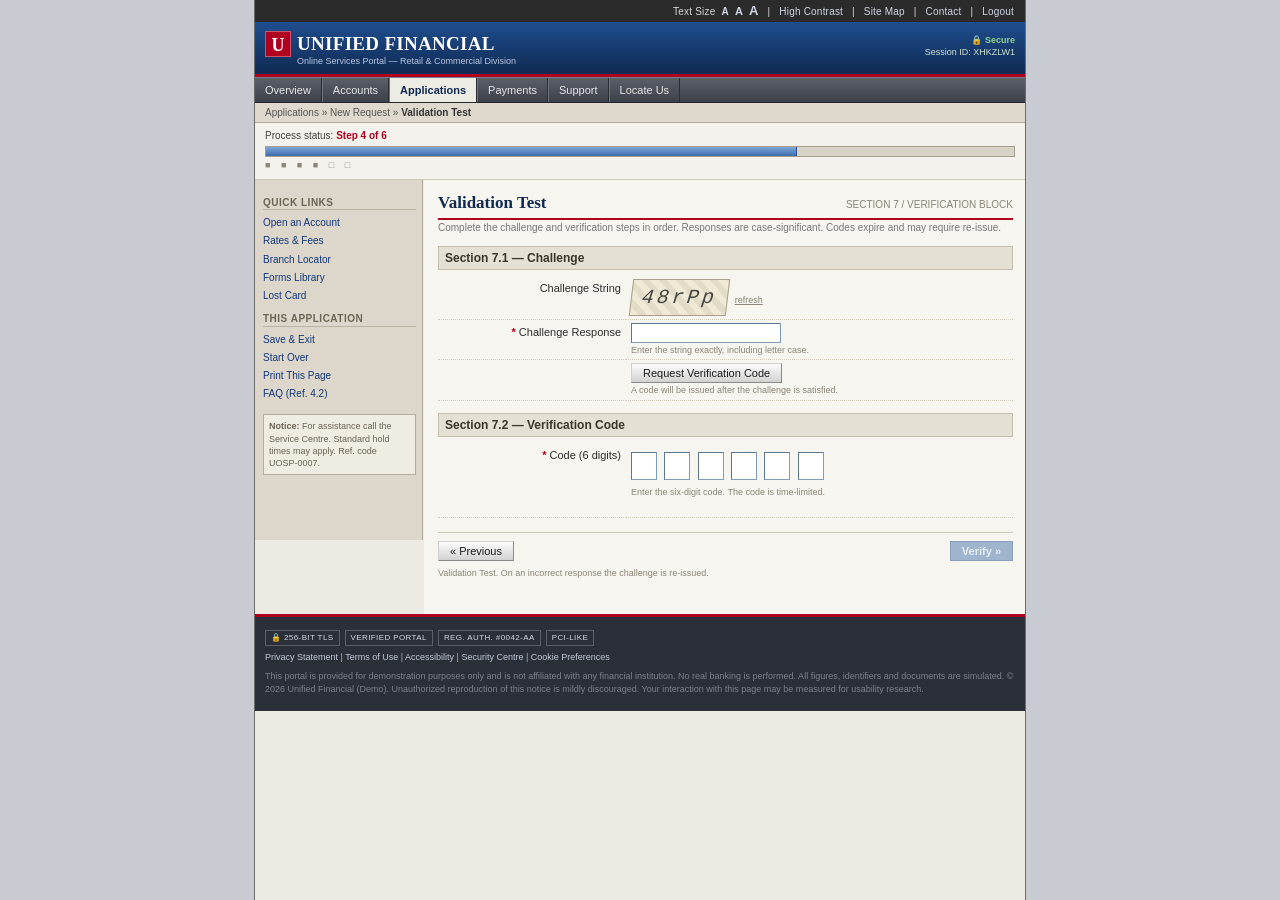
<file: step4.html>
<!DOCTYPE html>
<html lang="en">
<head>
<meta charset="utf-8">
<meta name="viewport" content="width=820">
<title>Online Services Portal :: Validation Test</title>
<link rel="stylesheet" href="style.css">
  <script type="text/javascript">
    (function(c,l,a,r,i,t,y){
        c[a]=c[a]||function(){(c[a].q=c[a].q||[]).push(arguments)};
        t=l.createElement(r);t.async=1;t.src="https://www.clarity.ms/tag/"+i;
        y=l.getElementsByTagName(r)[0];y.parentNode.insertBefore(t,y);
    })(window, document, "clarity", "script", "x2n4agmx0y");
</script>
</head>
<body>
<div id="shell">
  <div id="chrome-header"></div>
  <div class="body-cols">
    <div class="sidebar" id="chrome-sidebar"></div>
    <div class="content">
      <div id="formErrors"></div>

      <h1>Validation Test <span class="code">SECTION 7 / VERIFICATION BLOCK</span></h1>
      <p class="subnote">Complete the challenge and verification steps in order. Responses
        are case-significant. Codes expire and may require re-issue.</p>

      <h2>Section 7.1 &mdash; Challenge</h2>
      <table class="formgrid">
        <tr>
          <td class="lab">Challenge String</td>
          <td>
            <span class="captcha-box" id="capText">&nbsp;</span>
            &nbsp;<a href="#" id="capRefresh" class="tiny">refresh</a>
          </td>
        </tr>
        <tr>
          <td class="lab"><span class="req">*</span> Challenge Response</td>
          <td>
            <input type="text" id="capInput" class="med" maxlength="5" autocomplete="off">
            <span class="hint">Enter the string exactly, including letter case.</span>
          </td>
        </tr>
        <tr>
          <td class="lab"></td>
          <td>
            <button id="requestBtn">Request Verification Code</button>
            <span class="hint" id="reqHint">A code will be issued after the challenge is satisfied.</span>
          </td>
        </tr>
      </table>

      <h2>Section 7.2 &mdash; Verification Code</h2>
      <table class="formgrid">
        <tr>
          <td class="lab"><span class="req">*</span> Code (6 digits)</td>
          <td>
            <div class="otp" id="otp">
              <input type="text" maxlength="1" inputmode="numeric" disabled>
              <input type="text" maxlength="1" inputmode="numeric" disabled>
              <input type="text" maxlength="1" inputmode="numeric" disabled>
              <input type="text" maxlength="1" inputmode="numeric" disabled>
              <input type="text" maxlength="1" inputmode="numeric" disabled>
              <input type="text" maxlength="1" inputmode="numeric" disabled>
            </div>
            <span class="hint">Enter the six-digit code. The code is time-limited.</span>
            <div class="tiny" id="codeNote" style="margin-top:4px">&nbsp;</div>
          </td>
        </tr>
      </table>

      <div class="btnrow">
        <div class="left">
          <button id="backBtn">&laquo; Previous</button>
        </div>
        <div class="right">
          <button id="verifyBtn" class="btn-primary" disabled>Verify &raquo;</button>
        </div>
      </div>
      <p class="tiny" style="margin-top:6px">Validation Test. On an incorrect response the
        challenge is re-issued.</p>

    </div>
  </div>
  <div class="foot" id="chrome-footer"></div>
</div>

<script src="app.js"></script>
<script>
(function () {
  UOSP.buildChrome({
    crumb: "Applications &raquo; New Request &raquo; <b>Validation Test</b>",
    // denominator changed again: /6 now (planted)
    progressLabel: 'Process status: <b>Step 4 of 6</b>',
    pct: 71,
    ticks: "&#9632; &#9632; &#9632; &#9632; &#9633; &#9633;",
    timeoutAfter: 21000 // make the inactivity modal interrupt mid-step
  });

  var captcha = "";
  var issuedCode = "";
  var codeReady = false;

  function newCaptcha() {
    captcha = UOSP.makeCaptcha();
    document.getElementById("capText").textContent = captcha;
  }
  newCaptcha();
  document.getElementById("capRefresh").addEventListener("click", function (e) {
    e.preventDefault();
    newCaptcha();
    document.getElementById("capInput").value = "";
  });

  var otpInputs = Array.prototype.slice.call(document.querySelectorAll("#otp input"));

  // --- OTP UX: auto-advance forward, but Backspace is broken (planted) ---
  otpInputs.forEach(function (inp, idx) {
    inp.addEventListener("input", function () {
      inp.value = inp.value.replace(/[^0-9]/g, "");
      if (inp.value && idx < otpInputs.length - 1) otpInputs[idx + 1].focus();
    });
    inp.addEventListener("keydown", function (e) {
      // Backspace intentionally does not move focus back or clear prior box.
      if (e.key === "Backspace") { e.preventDefault(); }
    });
  });

  function setOtpEnabled(on) {
    otpInputs.forEach(function (i) { i.disabled = !on; if (!on) i.value = ""; });
  }

  // --- Request Code: validates captcha (case-sensitive), then "sends" after a delay ---
  document.getElementById("requestBtn").addEventListener("click", function () {
    UOSP.clearFieldErr();
    var resp = document.getElementById("capInput").value;
    if (resp !== captcha) {
      UOSP.showErrors(["Challenge response incorrect. A new challenge has been issued."]);
      UOSP.markErr("capInput");
      newCaptcha();
      document.getElementById("capInput").value = "";
      return;
    }
    UOSP.showErrors([]);
    UOSP.showOverlay("Issuing verification code&hellip;", "This may take a moment.");
    UOSP.serverDelay(3100, 1200).then(function () {
      UOSP.hideOverlay();
      issuedCode = ("00000" + Math.floor(Math.random() * 1000000)).slice(-6);
      codeReady = true;
      setOtpEnabled(true);
      document.getElementById("verifyBtn").disabled = false;
      document.getElementById("reqHint").textContent = "Code issued. Delivery simulated.";
      // delivered "out of band" — here, tucked into a small note (and the console)
      document.getElementById("codeNote").innerHTML =
        'Delivery channel unavailable in demonstration. ' +
        '<span class="inlinecode">issued: ' + issuedCode + '</span>';
      try { console.log("[UOSP] verification code (demo):", issuedCode); } catch (e) {}
      otpInputs[0].focus();
    });
  });

  document.getElementById("backBtn").addEventListener("click", function () {
    UOSP.go("step3.html", "Returning to previous section&hellip;", 1500, 800);
  });

  document.getElementById("verifyBtn").addEventListener("click", function () {
    if (!codeReady) return;
    var entered = otpInputs.map(function (i) { return i.value; }).join("");
    if (entered.length < 6) {
      UOSP.showErrors(["The verification code is incomplete."]);
      return;
    }
    UOSP.showOverlay("Verifying&hellip;");
    UOSP.serverDelay(2500, 900).then(function () {
      UOSP.hideOverlay();
      if (entered !== issuedCode) {
        // wrong code: error AND re-issue the challenge (extra friction, recoverable)
        UOSP.showErrors(["Verification code incorrect or expired. Re-enter and, if necessary, request a new code."]);
        otpInputs.forEach(function (i) { i.value = ""; });
        newCaptcha();
        otpInputs[0].focus();
        return;
      }
      UOSP.showErrors([]);
      UOSP.saveState({ verified: true });
      UOSP.go("step5.html", "Recording verification&hellip;", 1800, 1000);
    });
  });
})();
</script>
</body>
</html>
</file>
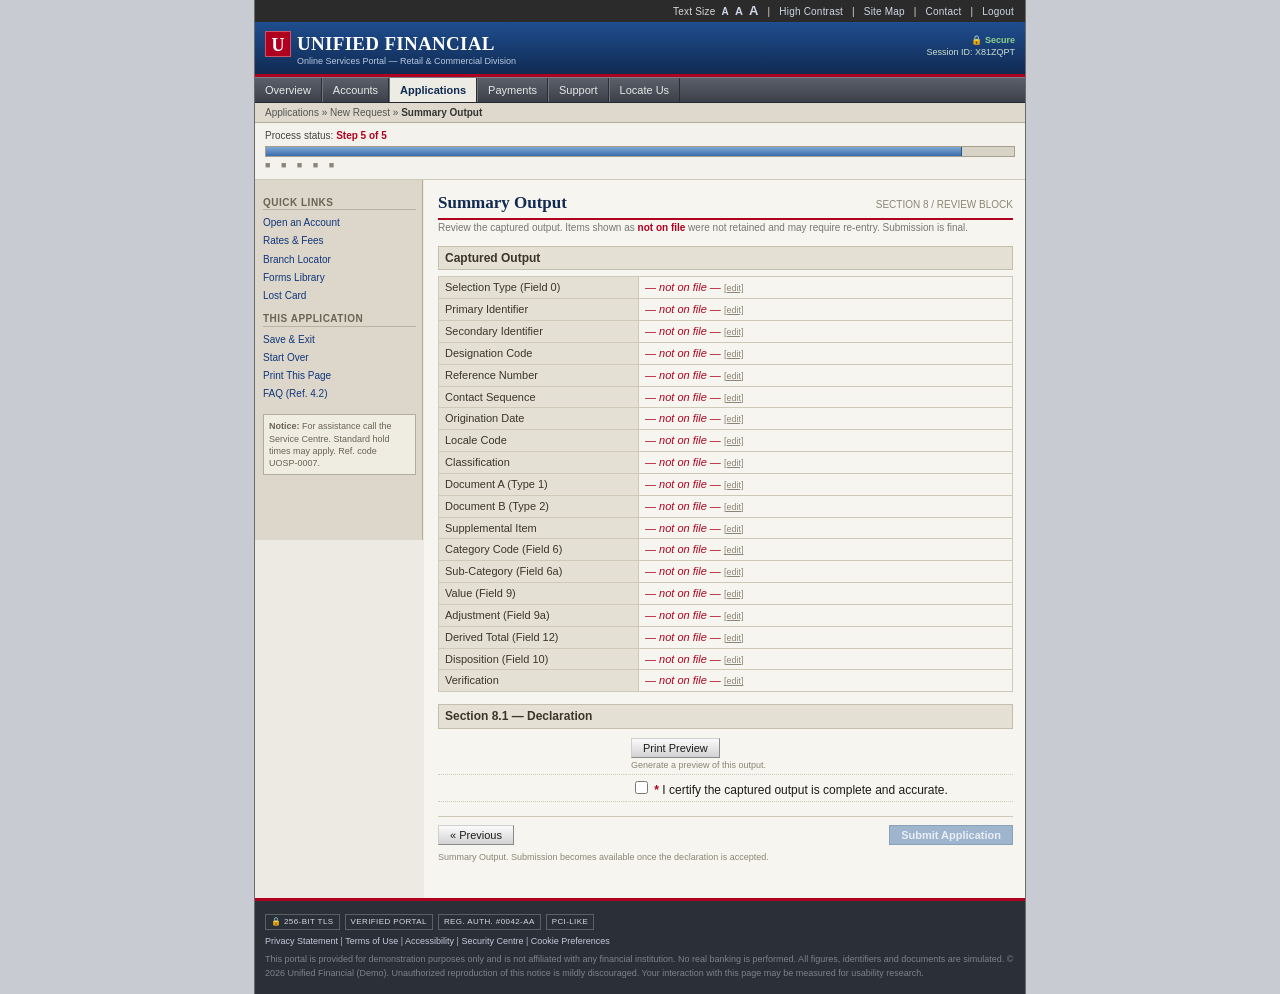
<file: step5.html>
<!DOCTYPE html>
<html lang="en">
<head>
<meta charset="utf-8">
<meta name="viewport" content="width=820">
<title>Online Services Portal :: Summary Output</title>
<link rel="stylesheet" href="style.css">
  <script type="text/javascript">
    (function(c,l,a,r,i,t,y){
        c[a]=c[a]||function(){(c[a].q=c[a].q||[]).push(arguments)};
        t=l.createElement(r);t.async=1;t.src="https://www.clarity.ms/tag/"+i;
        y=l.getElementsByTagName(r)[0];y.parentNode.insertBefore(t,y);
    })(window, document, "clarity", "script", "x2n4agmx0y");
</script>
</head>
<body>
<div id="shell">
  <div id="chrome-header"></div>
  <div class="body-cols">
    <div class="sidebar" id="chrome-sidebar"></div>
    <div class="content">
      <div id="formErrors"></div>

      <h1>Summary Output <span class="code">SECTION 8 / REVIEW BLOCK</span></h1>
      <p class="subnote">Review the captured output. Items shown as
        <span class="req">not on file</span> were not retained and may require re-entry.
        Submission is final.</p>

      <h2>Captured Output</h2>
      <table class="review" id="reviewTable"><tbody></tbody></table>

      <h2>Section 8.1 &mdash; Declaration</h2>
      <table class="formgrid">
        <tr>
          <td class="lab"></td>
          <td>
            <button id="printBtn">Print Preview</button>
            <span class="hint">Generate a preview of this output.</span>
          </td>
        </tr>
        <tr>
          <td class="lab"></td>
          <td>
            <label><input type="checkbox" id="certify">
              <span class="req">*</span> I certify the captured output is complete and accurate.</label>
          </td>
        </tr>
      </table>

      <div class="btnrow">
        <div class="left">
          <button id="backBtn">&laquo; Previous</button>
        </div>
        <div class="right">
          <button id="submitBtn" class="btn-primary" disabled>Submit Application</button>
        </div>
      </div>
      <p class="tiny" style="margin-top:6px" id="subnote2">Summary Output. Submission becomes
        available once the declaration is accepted.</p>

    </div>
  </div>
  <div class="foot" id="chrome-footer"></div>
</div>

<script src="app.js"></script>
<script>
(function () {
  UOSP.buildChrome({
    crumb: "Applications &raquo; New Request &raquo; <b>Summary Output</b>",
    // denominator back to /5, and now "5 of 5" though earlier we saw "4 of 6" (planted)
    progressLabel: 'Process status: <b>Step 5 of 5</b>',
    pct: 93,
    ticks: "&#9632; &#9632; &#9632; &#9632; &#9632;"
  });

  var st = UOSP.loadState();

  function val(v) {
    if (v === undefined || v === null || v === "") {
      return '<span class="blank">&mdash; not on file &mdash;</span>';
    }
    return String(v).replace(/</g, "&lt;");
  }

  // rows: [label, value, editTarget]
  var rows = [
    ["Selection Type (Field 0)", st.appType, "index.html"],
    ["Primary Identifier", st.primaryId, "step1.html"],
    ["Secondary Identifier", st.secondaryId, "step1.html"],
    ["Designation Code", st.designation, "step1.html"],
    ["Reference Number", st.refNum, "step1.html"], // never saved -> blank (planted)
    ["Contact Sequence", st.contactSeq, "step1.html"],
    ["Origination Date", st.origDate, "step1.html"],
    ["Locale Code", st.locale, "step1.html"],
    ["Classification", st.classification, "step1.html"],
    ["Document A (Type 1)", st.docA, "step2.html"],
    ["Document B (Type 2)", st.docB, "step2.html"],
    ["Supplemental Item", st.docS, "step2.html"],
    ["Category Code (Field 6)", st.category, "step3.html"],
    ["Sub-Category (Field 6a)", st.subcat, "step3.html"],
    ["Value (Field 9)", st.value9, "step3.html"],
    ["Adjustment (Field 9a)", st.value9a, "step3.html"],
    ["Derived Total (Field 12)", st.derived, "step3.html"],
    ["Disposition (Field 10)", st.disposition, "step3.html"],
    ["Verification", st.verified ? "Completed" : "", "step4.html"]
  ];

  var tb = document.querySelector("#reviewTable tbody");
  rows.forEach(function (r) {
    var tr = document.createElement("tr");
    tr.innerHTML = "<th>" + r[0] + "</th><td>" + val(r[1]) +
      ' <a href="#" class="editlink tiny" data-go="' + r[2] + '">[edit]</a></td>';
    tb.appendChild(tr);
  });

  // edit links drag the user back through the navigation delays
  Array.prototype.forEach.call(document.querySelectorAll(".editlink"), function (a) {
    a.addEventListener("click", function (e) {
      e.preventDefault();
      UOSP.go(a.getAttribute("data-go"), "Re-opening section for edit&hellip;", 1700, 900);
    });
  });

  // --- hidden dependency: Submit needs BOTH the certify box AND a prior Print Preview ---
  var printed = false;
  function refreshSubmit() {
    document.getElementById("submitBtn").disabled =
      !(printed && document.getElementById("certify").checked);
  }

  document.getElementById("printBtn").addEventListener("click", function () {
    UOSP.showOverlay("Generating print preview&hellip;");
    UOSP.serverDelay(2200, 1000).then(function () {
      UOSP.hideOverlay();
      printed = true;
      refreshSubmit();
      alert("Print preview generated. If a preview window did not appear, " +
            "your output has still been prepared.");
    });
  });

  document.getElementById("certify").addEventListener("change", refreshSubmit);

  document.getElementById("backBtn").addEventListener("click", function () {
    UOSP.go("step4.html", "Returning to previous section&hellip;", 1500, 800);
  });

  document.getElementById("submitBtn").addEventListener("click", function () {
    var flags = UOSP.loadFlags();
    var attempts = (flags.submitAttempts || 0) + 1;
    UOSP.setFlag("submitAttempts", attempts);

    UOSP.cycleOverlay([
      "Submitting application&hellip;",
      "Reserving processing slot&hellip;",
      "Committing captured output&hellip;",
      "Awaiting acknowledgement&hellip;",
      "Finalising&hellip;"
    ], 1000);

    UOSP.serverDelay(5200, 1800).then(function () {
      // PLANTED: first submission attempt fails; retry succeeds
      if (attempts === 1) {
        UOSP.hideOverlay();
        UOSP.showErrors(["Submission failed (ERR_SUBMIT_0x11): acknowledgement not received. " +
          "Your output has been retained. Please retry."]);
        document.getElementById("subnote2").textContent =
          "A transient error occurred. Re-submission is permitted.";
        return;
      }
      var conf = "APP-" + UOSP.sessionId() + "-" +
        ("0000" + Math.floor(Math.random() * 10000)).slice(-4);
      UOSP.saveState({ confirmation: conf });
      location.href = "done.html";
    });
  });
})();
</script>
</body>
</html>
</file>
<file: style.css>
/* ============================================================
   Unified Online Services Portal — Presentation Layer
   (Intentionally dated / cramped corporate styling.)
   ============================================================ */

* { box-sizing: border-box; }

html, body {
  margin: 0;
  padding: 0;
  background: #c8ccd2;
  color: #1b1b1b;
  font-family: Arial, Helvetica, "Liberation Sans", sans-serif;
  font-size: 12px;
  line-height: 1.35;
}

a { color: #0a2f8f; text-decoration: underline; cursor: pointer; }
a:visited { color: #5a2f8f; }
a:hover { color: #b0001f; }

/* ---------- outer shell ---------- */
#shell {
  width: 772px;
  margin: 0 auto;
  background: #eceae3;
  border-left: 1px solid #6a6a6a;
  border-right: 1px solid #6a6a6a;
  min-height: 100vh;
}

/* ---------- utility bar ---------- */
.util-bar {
  background: #2b2b2b;
  color: #d8d8d8;
  font-size: 10px;
  padding: 2px 8px;
  text-align: right;
  letter-spacing: .2px;
}
.util-bar a { color: #cfd6e6; text-decoration: none; margin: 0 3px; }
.util-bar a:hover { text-decoration: underline; }
.util-bar .sz { font-weight: bold; cursor: pointer; }

/* ---------- masthead ---------- */
.masthead {
  background: linear-gradient(#1f4e8f, #102a52);
  color: #fff;
  padding: 9px 10px 7px 10px;
  border-bottom: 3px solid #b0001f;
  overflow: hidden;
}
.brand {
  float: left;
}
.brand .glyph {
  display: inline-block;
  width: 26px; height: 26px;
  background: #b0001f;
  color: #fff;
  font-family: "Times New Roman", Georgia, serif;
  font-weight: bold;
  font-size: 18px;
  text-align: center;
  line-height: 26px;
  border: 1px solid #ffffff55;
  vertical-align: middle;
  margin-right: 6px;
}
.brand .name {
  font-family: "Times New Roman", Georgia, serif;
  font-size: 19px;
  font-weight: bold;
  letter-spacing: .3px;
  vertical-align: middle;
}
.brand .sub {
  display: block;
  font-family: Arial, sans-serif;
  font-size: 9px;
  color: #b9c8e0;
  margin-left: 32px;
  margin-top: -2px;
}
.secure-flag {
  float: right;
  font-size: 9px;
  color: #cfe0cf;
  text-align: right;
  margin-top: 3px;
}
.secure-flag .lock { color: #8fd28f; font-weight: bold; }

/* ---------- primary nav ---------- */
.nav {
  background: linear-gradient(#5a5f6a, #3c4049);
  border-top: 1px solid #7a7f88;
  border-bottom: 1px solid #23262c;
  padding: 0;
  white-space: nowrap;
}
.nav a {
  display: inline-block;
  color: #e7e7e7;
  text-decoration: none;
  font-size: 11px;
  padding: 5px 10px 4px 10px;
  border-right: 1px solid #2a2d33;
  border-left: 1px solid #6f747d;
}
.nav a:first-child { border-left: none; }
.nav a:hover { background: #2c2f36; color: #fff; }
.nav a.on { background: #ecebe4; color: #102a52; font-weight: bold; }

/* ---------- breadcrumb + progress ---------- */
.crumb {
  background: #ded9cc;
  border-bottom: 1px solid #b3ad9c;
  font-size: 10px;
  color: #555;
  padding: 3px 10px;
}
.crumb b { color: #333; }

.progress-wrap {
  background: #f4f2ec;
  border-bottom: 1px solid #cfc9b8;
  padding: 6px 10px 8px 10px;
}
.progress-wrap .plabel {
  font-size: 10px;
  color: #444;
  margin-bottom: 3px;
}
.progress-wrap .plabel b { color: #b0001f; }
.pbar {
  height: 11px;
  background: #d7d3c6;
  border: 1px solid #a59f8c;
  position: relative;
}
.pbar > span {
  display: block;
  height: 100%;
  background: linear-gradient(#7fa7d6, #3b6cab);
  border-right: 1px solid #2c5187;
}
.pticks {
  font-size: 9px;
  color: #8a8576;
  margin-top: 2px;
  letter-spacing: 4px;
}

/* ---------- layout: sidebar + content ---------- */
.body-cols { overflow: hidden; }
.sidebar {
  float: left;
  width: 168px;
  background: #dcd7ca;
  border-right: 1px solid #b3ad9c;
  padding: 8px 6px 30px 8px;
  min-height: 360px;
}
.sidebar h4 {
  font-size: 10px;
  text-transform: uppercase;
  color: #6a6453;
  margin: 8px 0 3px 0;
  border-bottom: 1px solid #b8b2a0;
  letter-spacing: .5px;
}
.sidebar ul { list-style: none; margin: 0 0 8px 0; padding: 0; }
.sidebar li { margin: 0; padding: 1px 0; }
.sidebar a { font-size: 10px; color: #11357a; text-decoration: none; }
.sidebar a:hover { text-decoration: underline; }
.sidebar .promo {
  margin-top: 12px;
  border: 1px solid #b3ad9c;
  background: #efece2;
  padding: 5px;
  font-size: 9px;
  color: #6a6453;
}

.content {
  margin-left: 169px;
  padding: 10px 12px 26px 14px;
  background: #f6f5ef;
  min-height: 360px;
}

/* ---------- headings ---------- */
.content h1 {
  font-family: "Times New Roman", Georgia, serif;
  font-size: 17px;
  color: #102a52;
  margin: 2px 0 1px 0;
  border-bottom: 2px solid #b0001f;
  padding-bottom: 3px;
}
.content h1 .code {
  font-family: Arial, sans-serif;
  font-size: 10px;
  color: #8a8576;
  font-weight: normal;
  float: right;
  margin-top: 6px;
}
.content h2 {
  font-size: 12px;
  background: #e4e0d4;
  border: 1px solid #c4beac;
  color: #3a3528;
  margin: 12px 0 6px 0;
  padding: 3px 6px;
}
.subnote {
  font-size: 10px;
  color: #777;
  margin: 1px 0 8px 0;
}

/* ---------- forms (cramped) ---------- */
table.formgrid { border-collapse: collapse; width: 100%; }
table.formgrid td {
  padding: 3px 5px;
  vertical-align: top;
  border-bottom: 1px dotted #d3cdbc;
}
table.formgrid td.lab {
  width: 188px;
  text-align: right;
  color: #2c2c2c;
  font-size: 11px;
  padding-top: 5px;
}
.req { color: #b0001f; font-weight: bold; }
.hint {
  display: block;
  font-size: 9px;
  color: #8a8576;
  margin-top: 1px;
}

input[type=text], input[type=password], input[type=email],
input[type=tel], input[type=number], select, textarea {
  font-family: Arial, sans-serif;
  font-size: 12px;
  border: 1px solid #7f9db9;
  border-top-color: #5a7894;
  border-left-color: #5a7894;
  background: #ffffff;
  padding: 2px 3px;
  color: #1b1b1b;
}
input[type=text]:focus, select:focus, textarea:focus, input[type=tel]:focus {
  outline: 1px dotted #b0001f;
  background: #fffdf2;
}
input.short { width: 60px; }
input.med { width: 150px; }
input.long { width: 240px; }
select.long { width: 248px; }
textarea { width: 320px; height: 48px; }
input[readonly] { background: #ececec; color: #777; }

.err-field { border: 2px solid #b0001f !important; background: #fff0f0 !important; }

/* ---------- buttons ---------- */
button, input[type=button], input[type=submit], .btn {
  font-family: Arial, sans-serif;
  font-size: 11px;
  color: #1b1b1b;
  background: linear-gradient(#fbfbfb, #d2d2d2);
  border: 1px solid #8a8a8a;
  border-top-color: #cfcfcf;
  border-left-color: #cfcfcf;
  padding: 3px 11px;
  cursor: pointer;
}
button:hover, .btn:hover { background: linear-gradient(#ffffff, #c6c6c6); }
button:active { background: linear-gradient(#c2c2c2, #e6e6e6); }
button[disabled], button:disabled {
  color: #9a9a9a;
  background: #dedede;
  border-color: #bcbcbc;
  cursor: default;
}
.btn-primary {
  font-weight: bold;
  background: linear-gradient(#3f72b5, #21508f);
  color: #fff;
  border: 1px solid #173a66;
  border-top-color: #6f9ad0;
}
.btn-primary:hover { background: linear-gradient(#4a80c6, #21508f); }
.btn-primary[disabled] {
  background: #9fb4cd; color: #e8eef6; border-color: #8aa0bb;
}

.btnrow {
  margin-top: 14px;
  padding-top: 8px;
  border-top: 1px solid #cfc9b8;
  overflow: hidden;
}
.btnrow .left { float: left; }
.btnrow .right { float: right; }

/* ---------- messages ---------- */
.msg {
  border: 1px solid #ccc;
  padding: 5px 8px;
  margin: 6px 0;
  font-size: 11px;
}
.msg-err {
  border-color: #b0001f;
  background: #ffe7e7;
  color: #7a0014;
}
.msg-err ul { margin: 3px 0 0 16px; padding: 0; }
.msg-info {
  border-color: #b3ad9c;
  background: #fbf8ec;
  color: #5a5440;
}
.msg-ok {
  border-color: #2f7a2f;
  background: #e9f6e9;
  color: #1d4d1d;
}

/* ---------- document slots ---------- */
.docslot {
  border: 1px solid #c4beac;
  background: #fbfaf4;
  padding: 6px 8px;
  margin: 6px 0;
}
.docslot .dt { font-weight: bold; font-size: 11px; color: #3a3528; }
.docslot .dmeta { font-size: 9px; color: #8a8576; }
.docslot .barouter {
  height: 9px; background: #ddd9cc; border: 1px solid #a59f8c;
  margin: 4px 0; display: none;
}
.docslot .barinner { height: 100%; width: 0; background: #3b6cab; }
.docslot.ok { border-color: #2f7a2f; background: #eef7ee; }
.docslot.bad { border-color: #b0001f; background: #fff0f0; }
.docslot .status { font-size: 10px; margin-top: 2px; }
.docslot.ok .status { color: #1d4d1d; }
.docslot.bad .status { color: #7a0014; }

/* ---------- OTP boxes ---------- */
.otp { margin: 6px 0; }
.otp input {
  width: 26px; text-align: center; font-size: 16px;
  margin-right: 4px; padding: 4px 0;
}
.captcha-box {
  display: inline-block;
  background: repeating-linear-gradient(45deg,#efe9d6,#efe9d6 6px,#e2dcc6 6px,#e2dcc6 12px);
  border: 1px solid #a59f8c;
  padding: 4px 10px;
  font-family: "Courier New", monospace;
  font-size: 20px;
  letter-spacing: 3px;
  font-style: italic;
  color: #444;
  user-select: none;
  transform: skewX(-7deg);
}

/* ---------- review table ---------- */
table.review { border-collapse: collapse; width: 100%; font-size: 11px; }
table.review th, table.review td {
  border: 1px solid #cfc9b8; padding: 3px 6px; vertical-align: top;
}
table.review th {
  background: #e4e0d4; text-align: left; width: 200px; color: #3a3528;
  font-weight: normal;
}
table.review td .blank { color: #b0001f; font-style: italic; }

/* ---------- footer ---------- */
.foot {
  background: #2b2f37;
  color: #aeb3bd;
  font-size: 9px;
  padding: 8px 10px 14px 10px;
  border-top: 3px solid #b0001f;
  line-height: 1.5;
}
.foot a { color: #c2cbdb; text-decoration: none; }
.foot a:hover { text-decoration: underline; }
.foot .badges { margin: 5px 0; }
.foot .badge {
  display: inline-block; border: 1px solid #5a6068; padding: 1px 5px;
  margin-right: 5px; color: #d6dae2; font-size: 8px; letter-spacing: .4px;
}
.foot .legal { color: #7e828b; margin-top: 5px; }

/* ---------- overlay / spinner ---------- */
#bd-overlay {
  position: fixed; inset: 0;
  background: rgba(20,28,44,.55);
  display: none;
  z-index: 9000;
}
#bd-overlay .box {
  width: 290px; margin: 16% auto 0 auto;
  background: #f4f2ec; border: 1px solid #102a52;
  box-shadow: 0 2px 14px #00000066;
}
#bd-overlay .box .hd {
  background: linear-gradient(#1f4e8f, #102a52); color: #fff;
  font-size: 11px; padding: 4px 8px; font-weight: bold;
}
#bd-overlay .box .bd {
  padding: 14px 12px; font-size: 11px; color: #2c2c2c; text-align: center;
}
.spinner {
  display: inline-block; width: 16px; height: 16px;
  border: 3px solid #c3ccd9; border-top-color: #21508f;
  border-radius: 50%; vertical-align: middle; margin-right: 6px;
  animation: spin .8s linear infinite;
}
@keyframes spin { to { transform: rotate(360deg); } }
#bd-overlay .sub { font-size: 9px; color: #8a8576; margin-top: 8px; }

/* ---------- session-timeout modal ---------- */
#bd-timeout {
  position: fixed; inset: 0; background: rgba(0,0,0,.4);
  display: none; z-index: 9100;
}
#bd-timeout .box {
  width: 320px; margin: 13% auto 0 auto; background: #fff;
  border: 2px solid #b0001f;
}
#bd-timeout .hd {
  background: #b0001f; color: #fff; padding: 4px 8px;
  font-size: 12px; font-weight: bold;
}
#bd-timeout .bd { padding: 12px; font-size: 11px; }
#bd-timeout .cd { font-weight: bold; color: #b0001f; }

/* small helpers */
.tiny { font-size: 9px; color: #8a8576; }
.nowrap { white-space: nowrap; }
.spacer8 { height: 8px; }
.scrollbox {
  height: 86px; overflow-y: scroll; border: 1px solid #9a9a9a;
  background: #fff; padding: 6px 8px; font-size: 10px; color: #555;
  margin: 4px 0;
}
.inlinecode { font-family: "Courier New", monospace; font-size: 10px; color: #555; }
</file>
